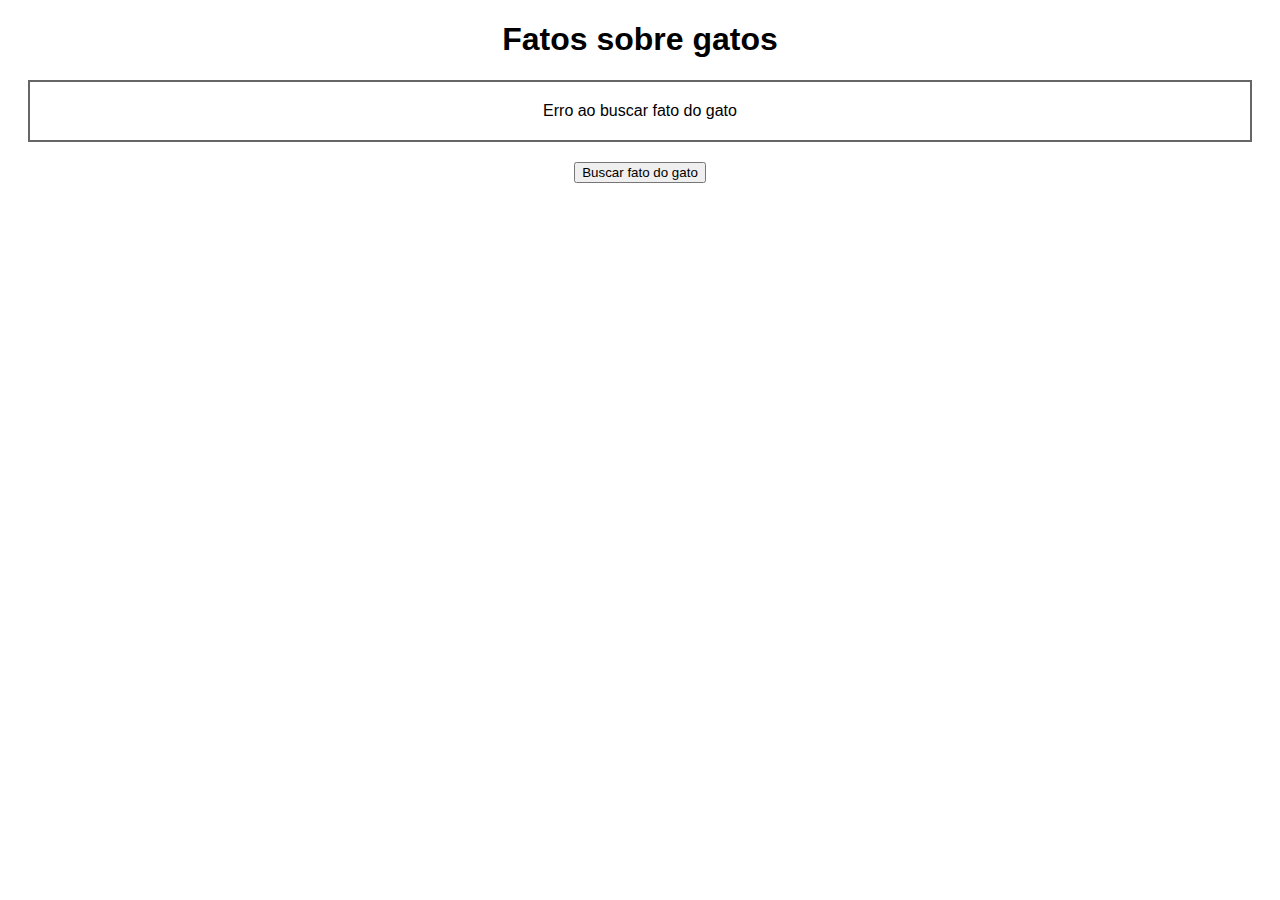
<file: Ex03fetch/index.html>
<!DOCTYPE html>
<html lang="en">
<head>
    <meta charset="UTF-8">
    <meta name="viewport" content="width=device-width, initial-scale=1.0">
    <title>Ex03 Fetch API</title>
    <link rel="stylesheet" href="./css/style.css">
</head>
<body>
    
    <h1>Fatos sobre gatos</h1>
    <p id="fatogato"></p>
    <button id="buscarfato">Buscar fato do gato</button>
    <script src="./js/script.js"></script>
</body>
</html>
</file>
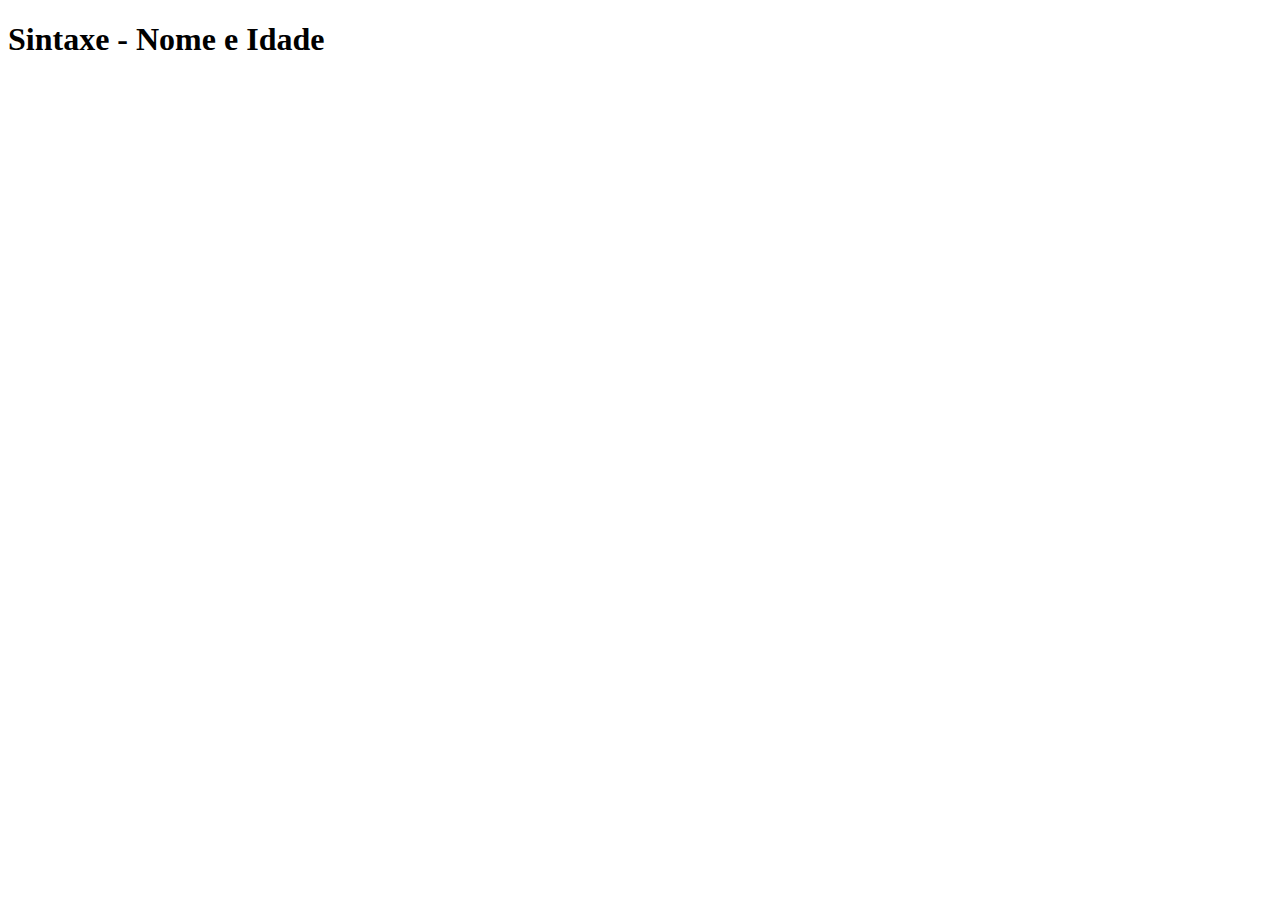
<file: Ex5/index.html>
<!DOCTYPE html>
<html lang="en">
<head>
    <meta charset="UTF-8">
    <meta name="viewport" content="width=device-width, initial-scale=1.0">
    <title>Document</title>
</head>
<body>
    <h1>Sintaxe - Nome e Idade</h1>

    <script src="./ex5.js"></script>
</body>
</html>
</file>
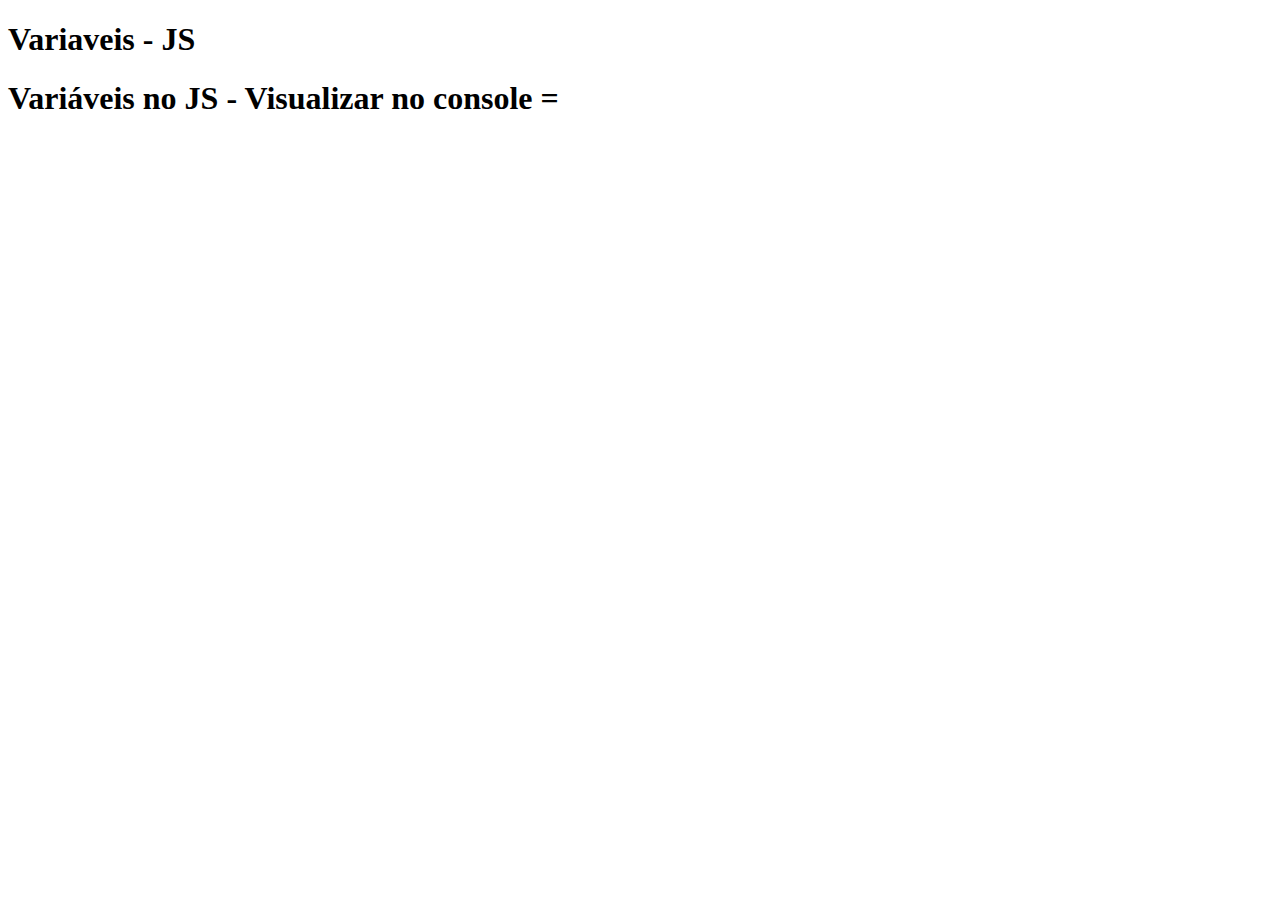
<file: Aula01/Ex1/index.html>
<!DOCTYPE html>
<html lang="en">
<head>
    <meta charset="UTF-8">
    <meta name="viewport" content="width=device-width, initial-scale=1.0">
    <title>Ex 1</title>
</head>
<body>
    
<h1>Variaveis - JS</h1>
<h1> Variáveis no JS - Visualizar no console   =</h1>
<script src="ex1.js"></script>
</body>
</html>
</file>
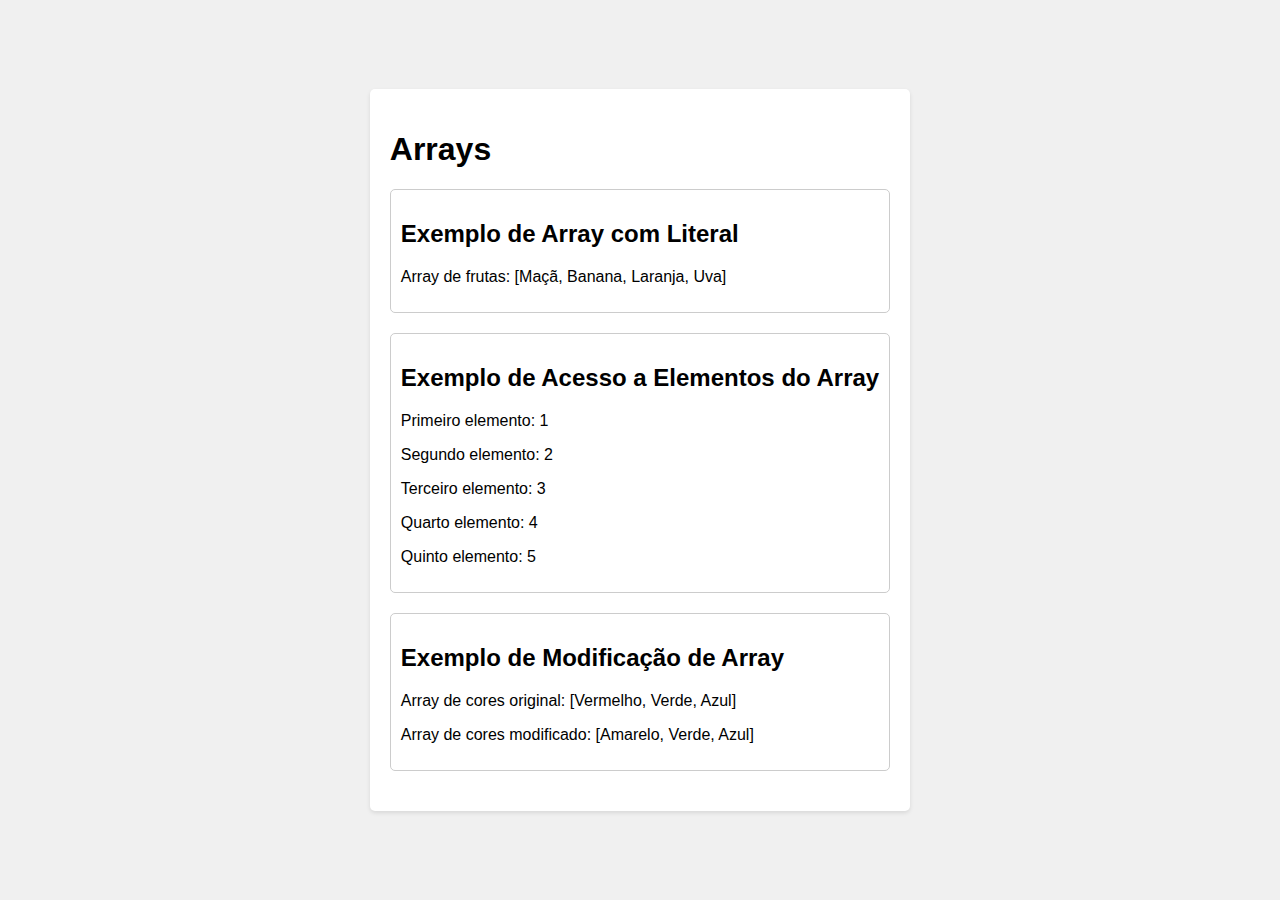
<file: Aula02/ex1/index.html>
<!DOCTYPE html>
<html lang="en">
<head>
    <meta charset="UTF-8">
    <meta name="viewport" content="width=device-width, initial-scale=1.0">
    <title>Revisão JS</title>
    <link rel="stylesheet" href="../ex1/css/style.css">
</head>
<body>

    <main>
        <h1>Arrays</h1>

        <div id="exemplo-array-literal"></div>
        <div id="exemplo-array-acesso"></div>
        <div id="exemplo-array-modificado"></div>
    </main>
    
    <script src="./js/script.js"></script>
</body>
</html>
</file>
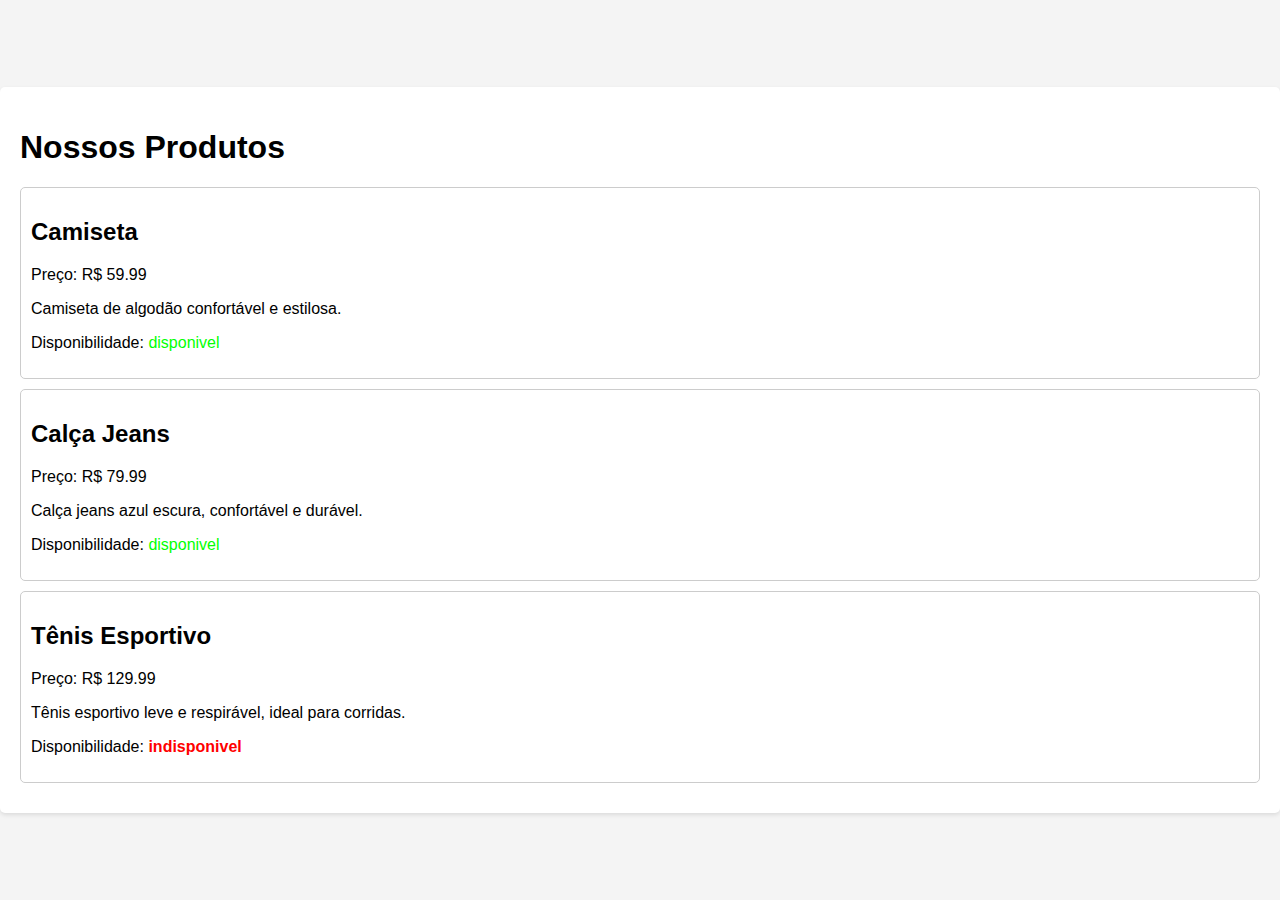
<file: Aula02/ex2/index.html>
<!DOCTYPE html>
<html lang="en">
<head>
    <meta charset="UTF-8">
    <meta name="viewport" content="width=device-width, initial-scale=1.0">
    <title>Primeiro Objeto</title>
    <link rel="stylesheet" href="./css/style.css">
</head>
<body>
<main>
    <h1>Nossos Produtos</h1>
    <div id="lista-produtos"></div>
    </main>
    <script src="./js/script.js"></script>
</body>
</html>
</file>
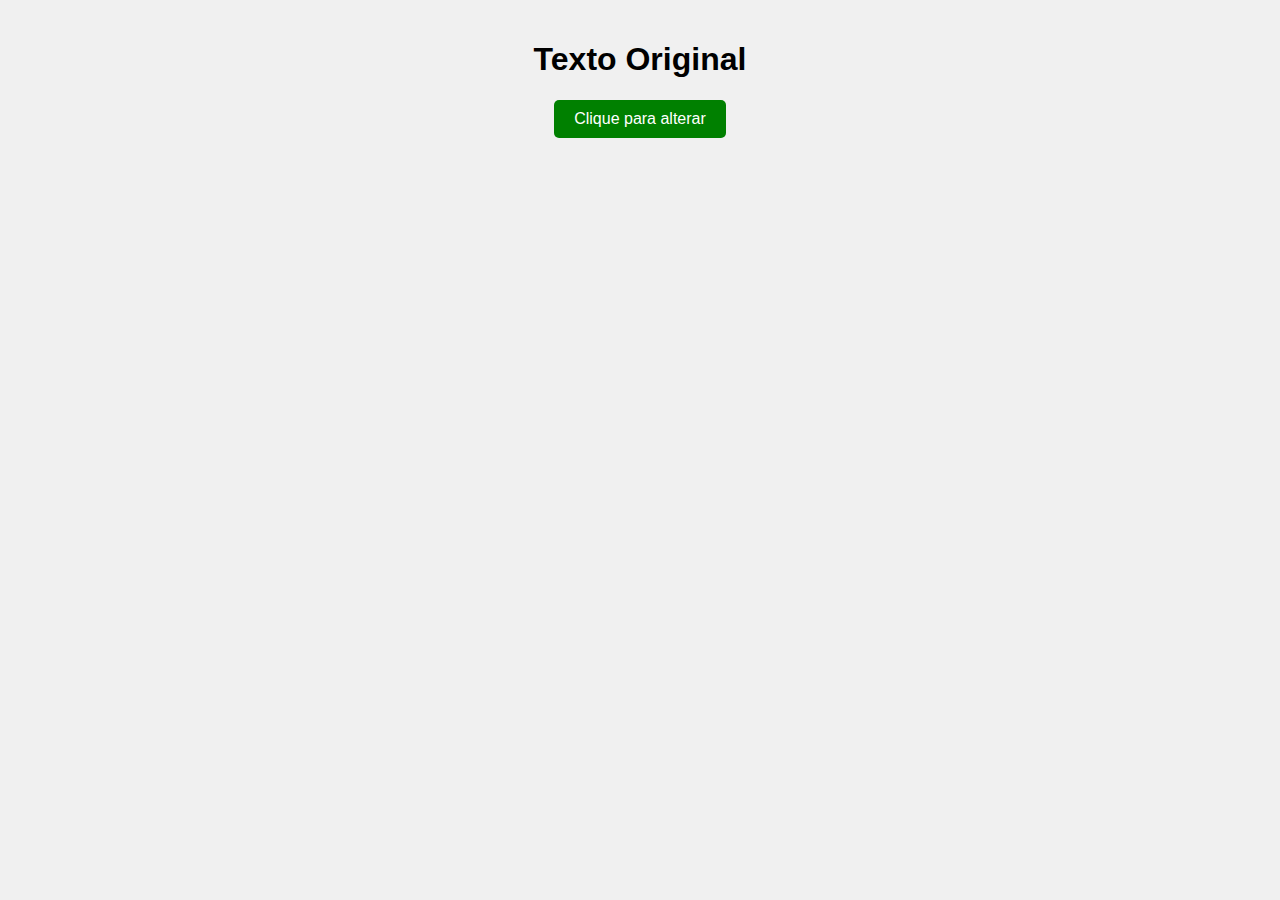
<file: Aula04/ex01/index.html>
<!DOCTYPE html>
<html lang="en">
<head>
    <meta charset="UTF-8">
    <meta name="viewport" content="width=device-width, initial-scale=1.0">
    <title>Exemplo DOM 01</title>
    <link rel="stylesheet" href="./css/style.css">
</head>
<body>
    
    <h1 id="titulo">Texto Original</h1>
    <button id = "botao">Clique para alterar</button>
    <script src="./js/exdom01.js"></script>

</body>
</html>
</file>
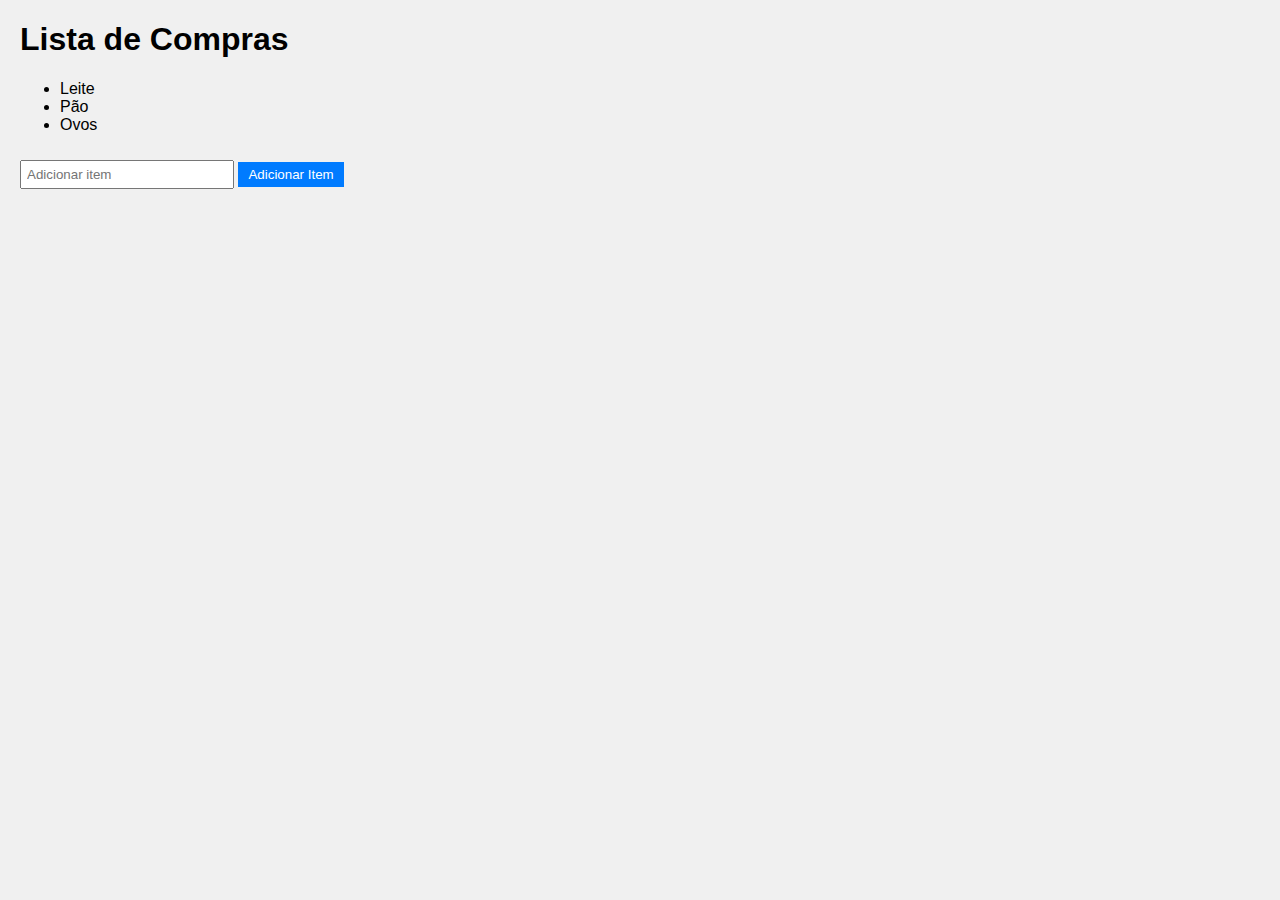
<file: Aula04/ex02/index.html>
<!DOCTYPE html>
<html lang="en">
<head>
    <meta charset="UTF-8">
    <meta name="viewport" content="width=device-width, initial-scale=1.0">
    <title>Exemplo DOM 02</title>
    <link rel="stylesheet" href="./css/style.css">
</head>
<body>
    
    <h1 id="titulo">Lista de Compras</h1>

    <ul id="lista">
        <li>Leite</li>
        <li>Pão</li>
        <li>Ovos</li>
    </ul>

        <input type="text" id ="novoItem" placeholder="Adicionar item">
        <button id="adicionar">Adicionar Item</button>

    <script src="./js/exdom02.js"></script>
</body>
</html>
</file>
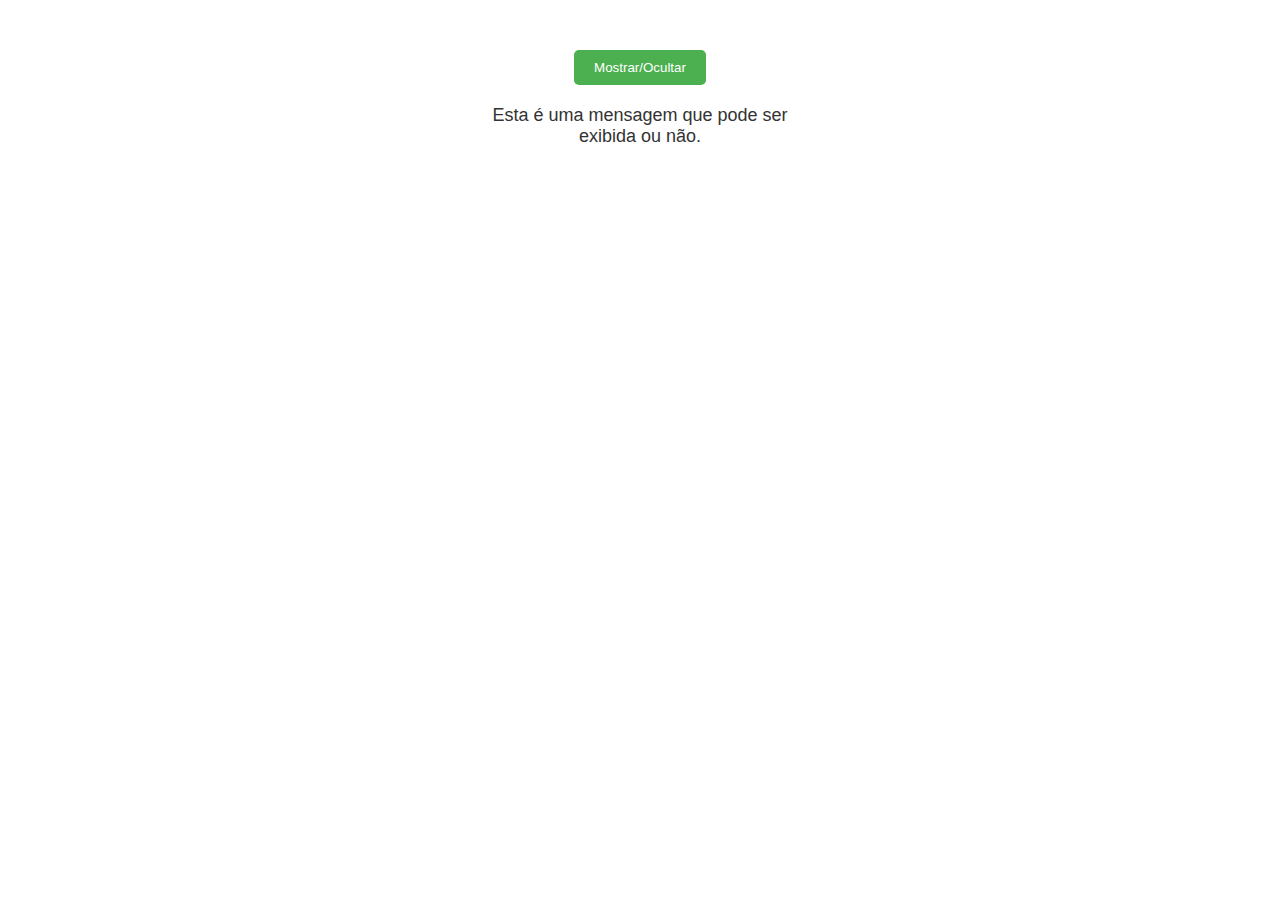
<file: Aula04/ex03/index.html>
<!DOCTYPE html>
<html lang="en">
<head>
    <meta charset="UTF-8">
    <meta name="viewport" content="width=device-width, initial-scale=1.0">
    <title>Exemplo DOM 03</title>
    <link rel="stylesheet" href="./css/style.css">
</head>
<body>
    
    <button id="alternarBotao">Mostrar/Ocultar</button>

    <div id="mensagem">
        Esta é uma mensagem que pode ser exibida ou não.
    </div>

    <script src="./js/exdom03.js"></script>
</body>
</html>
</file>
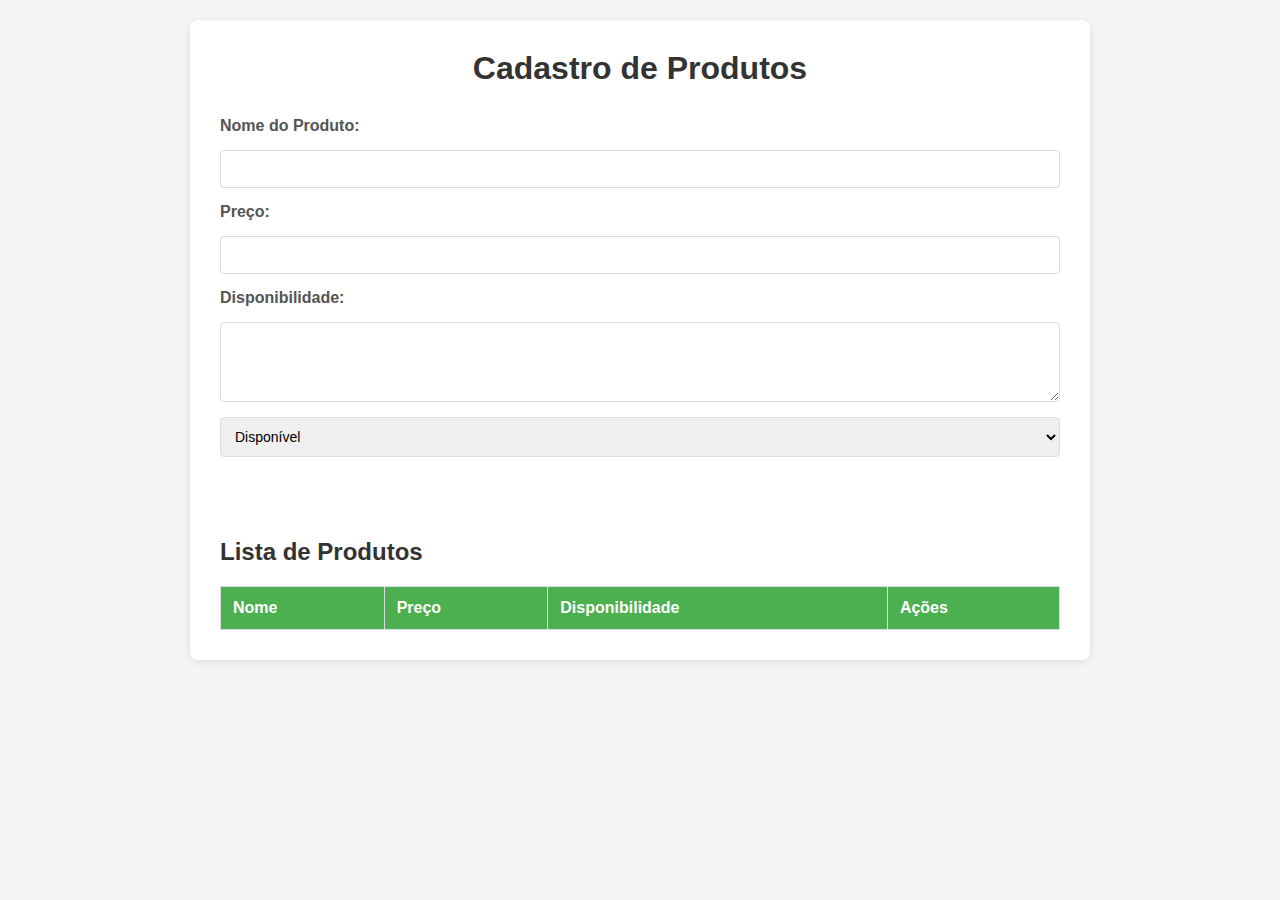
<file: Aula05/cadastro_produto/index.html>
<!DOCTYPE html>
<html lang="en">
<head>
    <meta charset="UTF-8">
    <meta name="viewport" content="width=device-width, initial-scale=1.0">
    <title>Cadastro de Produtos</title>
    <link rel="stylesheet" href="css/style.css">
</head>
<body>
    
    <div id="container">
        <h1>Cadastro de Produtos</h1>
        <form id="cadastroForm">
            <label for="nome">Nome do Produto:</label>
            <input type="text" id="nome" name="nome" required>

            <label for="preco">Preço:</label>
            <input type="number" id="preco" name="preco" required step="0.01">

            <label for="disponibilidade">Disponibilidade:</label>
            <textarea id="disponibilidade" name="disponibilidade" required></textarea>
            <select name="disponibilidade" id="disponibilidade">
                <option value="disponivel">Disponível</option>
                <option value="indisponivel">Indisponível</option>
            </select><br><br>
        </form>

        <h2>Lista de Produtos </h2>
        <table id="produtoTable" border="1">
            <thead>
                <tr>
                    <th>Nome</th>
                    <th>Preço</th>
                    <th>Disponibilidade</th>
                    <th>Ações</th>
                </tr>
            </thead>
            <tbody>
                <!-- Será gerado automaticamente pelo JavaScript -->
            </tbody>
        </table>
    </div>

    <script src="./js/script.js"></script>
</body>
</html>
</file>
<file: Ex03fetch/css/style.css>
body {
    font-family: sans-serif;
    text-align: center;
}

#fatogato {
    margin: 20px;
    padding: 20px;
    border: 2px solid #666;
}
</file>
<file: Aula02/ex1/css/style.css>
body {
    font-family: sans-serif;
    background-color: #f0f0f0;
    display: flex;
    justify-content: center;
    align-items: center;
    min-height: 100vh;
    margin: 0;
}
main {
    background-color: #fff;
    padding: 20px;
    border-radius: 5px;
    box-shadow: 0 2px 4px rgba(0, 0, 0, 0.1);
 
}

main > div {
    margin-bottom: 20px;
    padding: 10px;
    border: 1px solid #ccc;
    border-radius: 5px;
}
</file>
<file: Aula02/ex2/css/style.css>
body {
    font-family: Arial, sans-serif;
    margin: 20px;
    background-color: #f4f4f4;
    display: flex;
    justify-content: center;
    align-items: center;
    min-height: 100vh;
    margin: 0;
}

main {
    background-color: #fff;
    padding: 20px;
    border-radius: 5px;
    box-shadow: 0 2px 4px rgba(0, 0, 0, 0.1);
    width: 100%;
    }

.produtos {
    border: 1px solid #ccc;
    border-radius: 5px;
    padding: 10px;
    margin-bottom: 10px;
}

.produtos h3 {
    margin-top: 0;
    margin-bottom: 5px;
}

.disponivel {
    color: rgb(2, 255, 2)
}

.indisponivel {
    color: red;
    font-weight: bold;
}
</file>
<file: Aula04/ex01/css/style.css>
body {
    font-family: Arial, Helvetica, sans-serif;
    text-align: center;
    margin-top: 50px;
    background-color: #f0f0f0;
    margin: 0;
    padding: 20px;
}

button {
    padding: 10px 20px;
    font-size: 16px;
    cursor: pointer;
    background-color: green;
    color: white;
    border: none;
    border-radius: 5px;
}

button:hover{
    background-color: darkgreen;
    transition: 0.1s ease;
}
</file>
<file: Aula04/ex02/css/style.css>
body {
    font-family: Arial, sans-serif;
    background-color: #f0f0f0;
    margin: 20px;
}

ul {
    list-style-type: disc;
}

input[type="text"] {
    padding: 5px;
    margin: 10px 0;
    width: 200px;
}

button {
    padding: 5px 10px;
    background-color: #007bff;
    color: white;
    border: none;
    cursor: pointer;
}

button:hover {
    background-color: #0056b3;
    transition: 0.3s ease;
}
</file>
<file: Aula04/ex03/css/style.css>
body {
    font-family: Arial, sans-serif;
    text-align: center;
    margin-top: 50px;
}

button {
    background-color: #4CAF50;
    color: white;
    padding: 10px 20px;
    border: none;
    border-radius: 5px;
    cursor: pointer;
}

button:hover {
    background-color: #45a049;
    transition: 0.3s ease;
}

#mensagem {
    margin-top: 20px;
    font-size: 18px;
    color: #333;
    margin-left: auto;
    margin-right: auto;
    width: 300px;
}

.oculto {
    display: none;
}
</file>
<file: Aula05/cadastro_produto/css/style.css>
/* filepath: c:\Users\43226985817\Documents\ppdm\Aulas\Aula05\cadastro_produto\css\style.css */
* {
    margin: 0;
    padding: 0;
    box-sizing: border-box;
}

body {
    font-family: Arial, sans-serif;
    background-color: #f5f5f5;
    padding: 20px;
}

#container {
    max-width: 900px;
    margin: 0 auto;
    background-color: white;
    padding: 30px;
    border-radius: 8px;
    box-shadow: 0 2px 10px rgba(0, 0, 0, 0.1);
}

h1 {
    color: #333;
    margin-bottom: 30px;
    text-align: center;
}

h2 {
    color: #333;
    margin-top: 30px;
    margin-bottom: 20px;
}

form {
    display: flex;
    flex-direction: column;
    gap: 15px;
    margin-bottom: 20px;
}

label {
    font-weight: bold;
    color: #555;
}

input[type="text"],
input[type="number"],
textarea,
select {
    padding: 10px;
    border: 1px solid #ddd;
    border-radius: 4px;
    font-size: 14px;
}

input[type="text"]:focus,
input[type="number"]:focus,
textarea:focus,
select:focus {
    outline: none;
    border-color: #4CAF50;
    box-shadow: 0 0 5px rgba(76, 175, 80, 0.3);
}

textarea {
    resize: vertical;
    min-height: 80px;
}

button {
    padding: 10px 20px;
    background-color: #4CAF50;
    color: white;
    border: none;
    border-radius: 4px;
    cursor: pointer;
    font-size: 14px;
    font-weight: bold;
    transition: background-color 0.3s;
}

button:hover {
    background-color: #45a049;
}

button.cancelar {
    background-color: #f44336;
}

button.cancelar:hover {
    background-color: #da190b;
}

table {
    width: 100%;
    border-collapse: collapse;
    margin-top: 20px;
}

thead {
    background-color: #4CAF50;
    color: white;
}

th, td {
    padding: 12px;
    text-align: left;
    border: 1px solid #ddd;
}

tbody tr:nth-child(even) {
    background-color: #f9f9f9;
}

tbody tr:hover {
    background-color: #f0f0f0;
}

.acao-botoes {
    display: flex;
    gap: 8px;
}

.acao-botoes button {
    padding: 6px 12px;
    font-size: 12px;
}

.editar {
    background-color: #2196F3;
}

.editar:hover {
    background-color: #0b7dda;
}

.deletar {
    background-color: #f44336;
}

.deletar:hover {
    background-color: #da190b;
}
</file>
